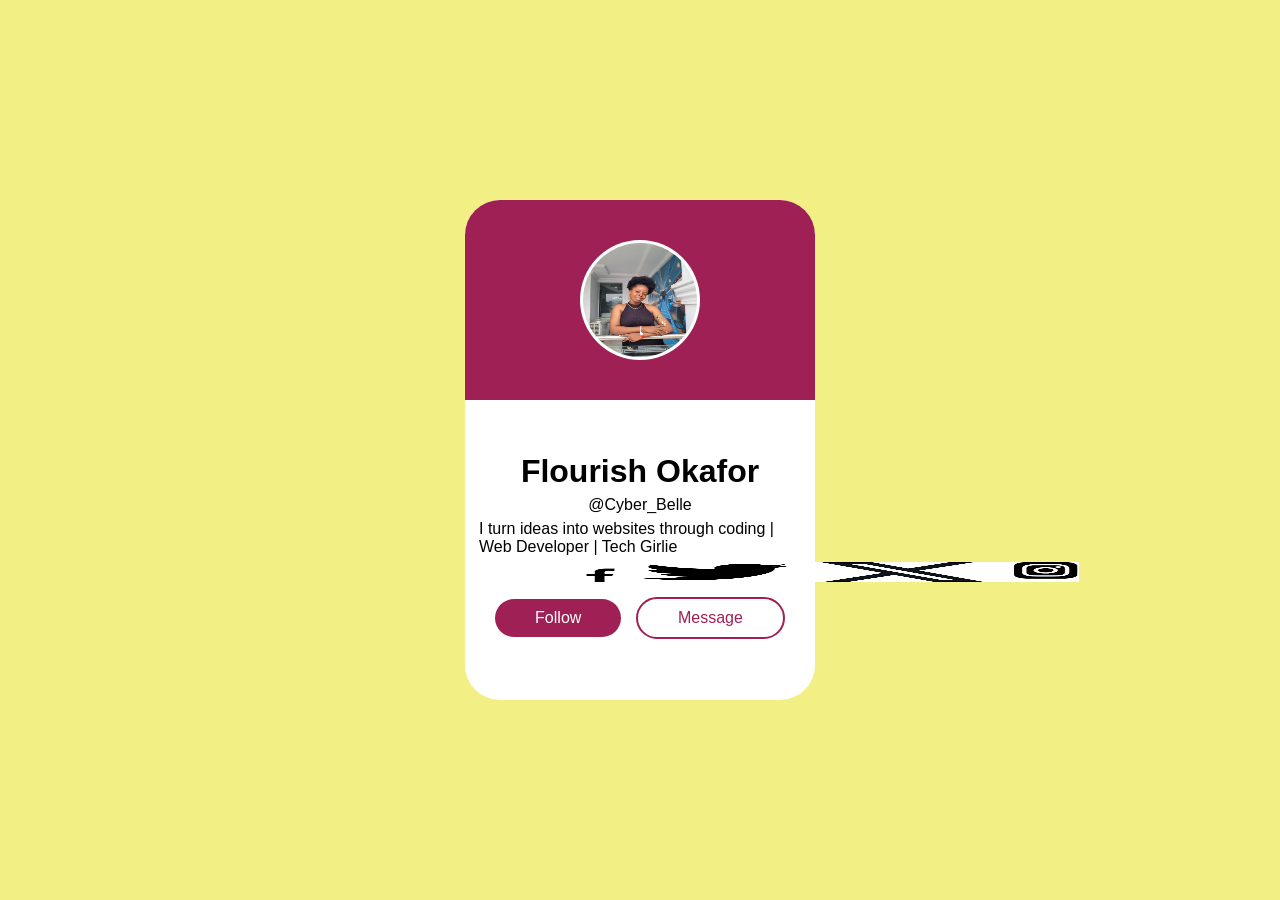
<file: index.html>
<!DOCTYPE html>
<html lang="en">
<head>
    <title>Profile Card</title>
    <link rel="stylesheet" href="style2.css">

</head>
<body>
    <main>
        <div class="imgContainer"> 
            <div class="imgHolder">
                <img src="me.jpg" alt="">
            </div>
        </div>

        <div class="info-container">
            <h1>Flourish Okafor</h1>
            <p>@Cyber_Belle</p>
            <p class="idea">I turn ideas into websites through coding | Web Developer | Tech Girlie</p>
            <div class="social-media">
                <img src="facebook.png" alt="">
                <img src="twitter.png" alt="">
                <img src="x.png" alt="">
                <img src="instalogo.png" alt="">           
            </div>
            <div class="buttons">
                <button>Follow</button>
                <button style="border: 2px solid#9f2055; background-color: white; color: #9f2055;">Message</button>
            </div>
        </div>
    </main>
</body>
</html>
</file>
<file: style2.css>
* {
margin: 0;
padding: 0;
box-sizing: border-box;
}

body{
    height: 100vh;
    width: 100%;
    background-color: #f2f085;
    display: flex;
    justify-content: center;
    align-items: center;
}
main{
    height: 500px;
    width: 350px;
    background-color: white;
    border-radius: 35px;
    display: flex;
    flex-direction: column;
    align-items: center;
    justify-content: space-between;
}
.imgContainer{
    height: 40%;
    width: 100%;
    background-color: #9F2055;
    border-top-left-radius: 35px;
    border-top-right-radius: 35px;
    display: flex;
    justify-content: center;
    align-items: center;
}
.imgHolder{
    height: 120px;
    width: 120px;
    border-radius: 120px;
    background-color: white;
    display: flex;
    justify-content: center;
    align-items: center;
    & img{
        height: 95%;
        width: 95%;
        border-radius: 130px;
    }
}
.info-container {
    height: 60%;
    width: 92%;
    /* background-color: white; */
    display: flex;
    flex-direction: column;
    align-items: center;
    justify-content: center;
    gap: 6px;
    font-family: 'Segoe UI', Tahoma, Geneva, Verdana, sans-serif;

    &h1 {
        font-weight: 700;
    }
}
.ideas {
    font-size: 18px;
    text-align: center;

}
.social-media {
    width: 150px;
    height: 20px;
    /* background-color: aqua; */
    display: flex;
    justify-content: space-between;

    &img{
        height: 100%;
        width: 25px;
    }
}

.buttons{
    height: 60px;
    width: 90%;
    /* background-color: brown; */
    display: flex;
    justify-content: space-between;
    align-items: center;

    & button{
        padding: 10px 40px 10px 40px;
        border-radius: 30px;
        font-family: 'Segoe UI', Tahoma, Geneva, Verdana, sans-serif;
        background-color: #9F2055;
        font-size: 16px;
        border: none;
        color: white;
    }
}
</file>
